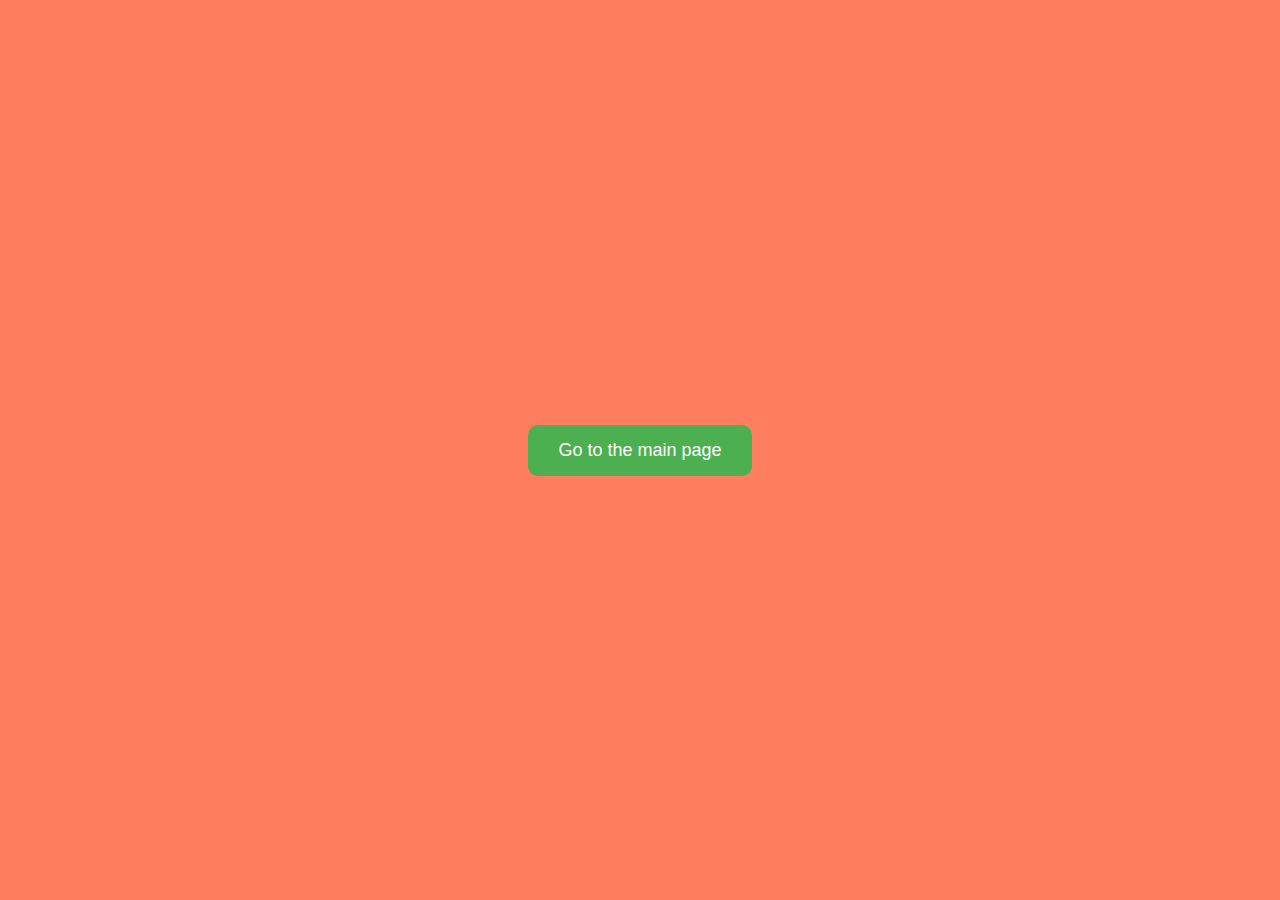
<file: idex.html>
<!DOCTYPE html>
<html lang="vi">
<head>
    <meta charset="UTF-8">
    <meta name="viewport" content="width=device-width, initial-scale=1.0">
    <title>Opening page</title>
    <style>
        /* Toàn bộ trang được căn giữa */
        body, html {
            height: 100%;
            margin: 0;
        }

        body {
            display: flex;
            justify-content: center; /* Căn giữa theo chiều ngang */
            align-items: center; /* Căn giữa theo chiều dọc */
            font-family: Arial, sans-serif;
            background-color: #ff7e5f;
        }

        /* Nút bấm */
        .btn {
            padding: 15px 30px;
            font-size: 18px;
            color: white;
            text-decoration: none;
            border-radius: 10px;
            display: inline-block;
            border: none;
            cursor: pointer;
            background-color: #4CAF50; /* Màu mặc định ban đầu */
            animation: colorChange 4s infinite; /* Gọi animation đổi màu */
        }

        /* Đổi màu liên tục */
        @keyframes colorChange {
            0% { background-color: #4CAF50; } /* Màu xanh lá cây */
            25% { background-color: #ff5722; } /* Màu cam */
            50% { background-color: #2196F3; } /* Màu xanh dương */
            75% { background-color: #9C27B0; } /* Màu tím */
            100% { background-color: #4CAF50; } /* Quay lại màu xanh lá cây */
        }
    </style>
</head>
<body>
    <!-- Nút đổi màu liên tục được căn giữa -->
    <a href="main.html" class="btn">Go to the main page</a>
</body>
</html>
</file>
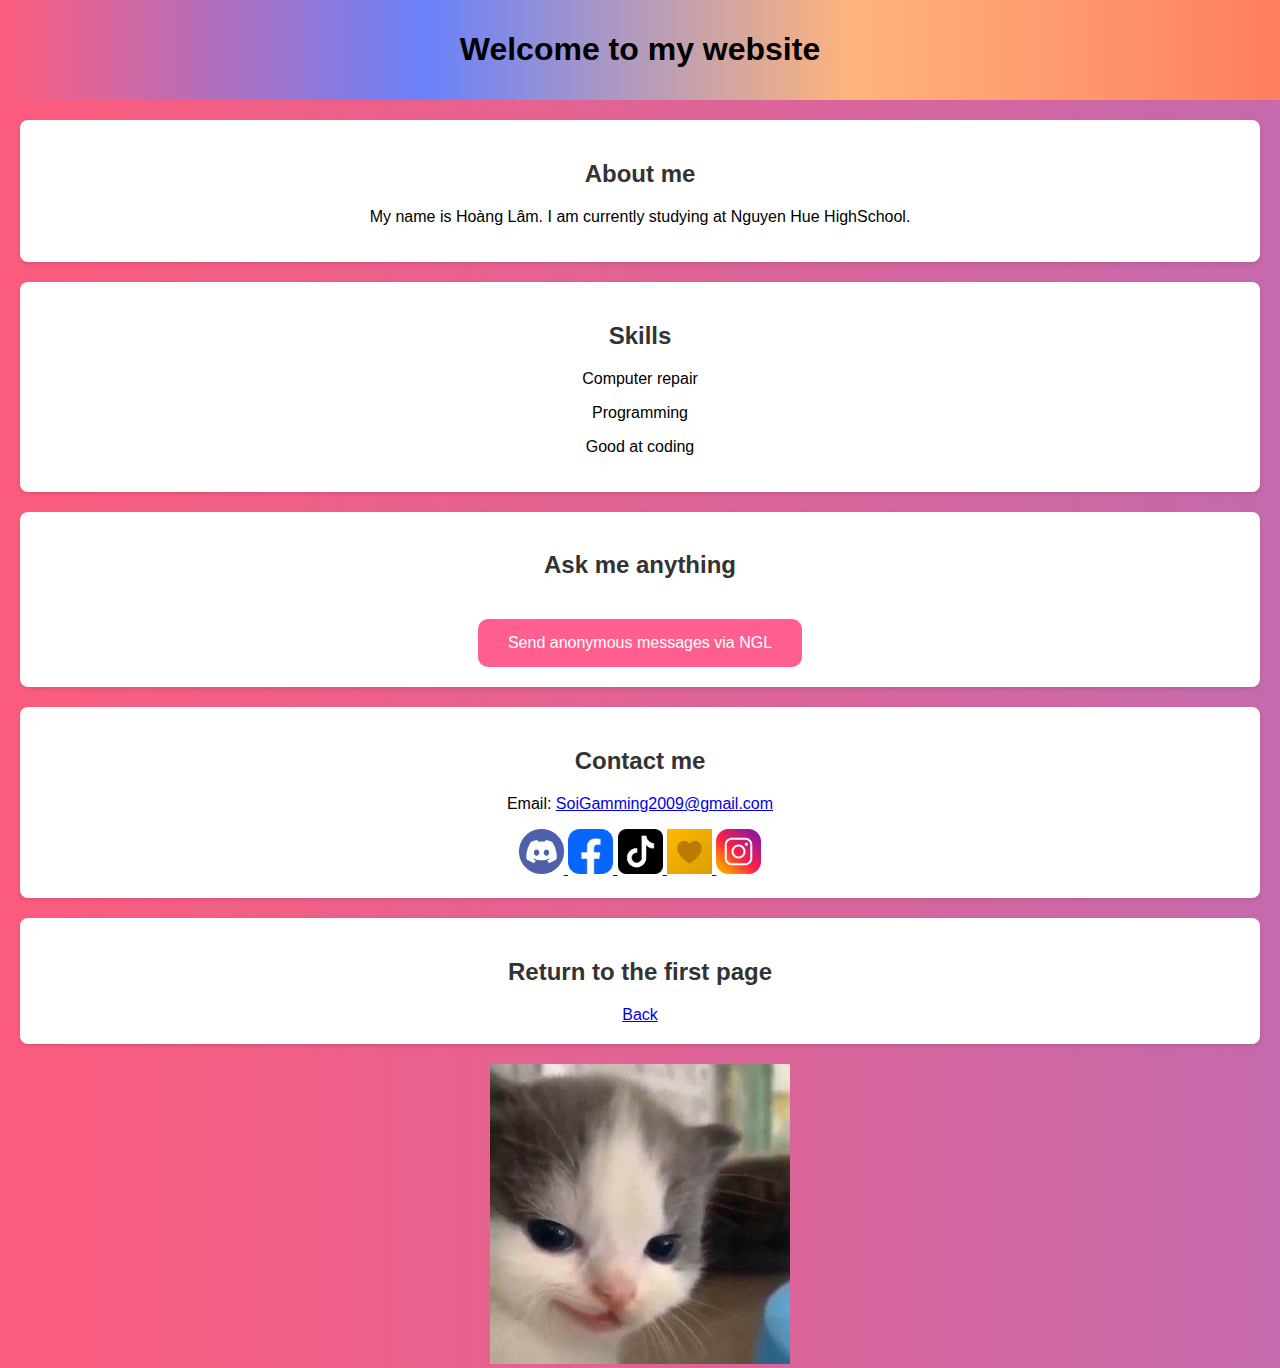
<file: main.html>
<!DOCTYPE html>
<html lang="vi">
<head>
    <meta charset="UTF-8">
    <meta name="viewport" content="width=device-width, initial-scale=1.0">
    <title>Introduction Lương Lâm</title>
    <link rel="stylesheet" href="styles.css">
    <style>
        .ngl-button {
            background-color: #ff5f8f; /* Màu nền của nút */
            color: white; /* Màu chữ */
            padding: 15px 30px;
            border-radius: 10px;
            text-decoration: none;
            font-size: 16px;
            display: inline-block;
            margin-top: 20px;
            transition: background-color 0.3s;
        }

        .ngl-button:hover {
            background-color: #ff3366; /* Màu khi di chuột qua nút */
        }
    </style>
</head>
<body>
    <div class="container">
        <header>
            <h1>Welcome to my website</h1>
        </header>
        
        <section id="about-me">
            <h2>About me</h2>
            <p>My name is Hoàng Lâm. I am currently studying at Nguyen Hue HighSchool.</p>
        </section>

        <section id="skills">
            <h2>Skills</h2>
            <p>Computer repair</p>
            <p>Programming</p>
            <p>Good at coding</p>
        </section>

        <section id="ask-question">
            <h2>Ask me anything</h2>
            <!-- Thêm nút NGL -->
            <a href="https://ngl.link/username" class="ngl-button" target="_blank">Send anonymous messages via NGL</a>
        </section>
        
        <section id="contact">
            <h2>Contact me</h2>
            <p>Email: <a href="mailto:SoiGamming2009@gmail.com" target="_blank">SoiGamming2009@gmail.com</a></p>
            <div class="container">
                <a href="https://discord.gg/pZZAXr32" target="_blank">
                    <img src="1708701355discord-icon-png.png" alt="Discord" width="45" height="45"> 
                </a>
                <a href="https://www.facebook.com/profile.php?id=61554079527452" target="_blank">
                    <img src="facebook-logo-square-shape.png" alt="Facebook" width="45" height="45"> 
                </a>
                <a href="https://www.tiktok.com/@kichiro.hatako229" target="_blank">
                    <img src="titok.png" alt="Tiktok" width="45" height="45"> 
                </a>
                <a href="https://locket.cam/kichiro229" target="_blank">
                    <img src="eRZLg00mAQGayCrFjDBklPIpW3qFHcmUs8PUQA4z7hVe-cDKMcRqecVHONAIexJGJZM=w240-h480-rw.jpg" alt="Locket" width="45" height="45"> 
                </a>
                <a href="https://www.instagram.com/kichiro2299/?__pwa=1" target="_blank">
                    <img src="360_F_837355958_Pvz6lxBV6kt2T6F3ZDs7S7mhZ7ju8XP4.jpg" alt="instagram" width="45" height="45"> 
                </a>
            </div>
        </section>
        <section id="back-to-second-page">
            <h2>Return to the first page</h2>
            <a href="index.html" class="btn">Back</a>
        </section>
        

        <img src="IMG_8981.jpg" alt="meomeo" width="300" height="300">
    </div>

    <script src="script.js"></script>
</body>
</html>
</file>
<file: styles.css>
body {
    font-family: 'Matemasie', sans-serif;
}
header {
    background: linear-gradient(270deg, #ff7e5f, #feb47b, #6a82fb, #fc5c7d);
    color: #000000;
    padding: 10px 0;
    text-align: center;
}

section {
    padding: 20px;
    margin: 20px;
    background-color: #ffffff;
    border-radius: 8px;
    box-shadow: 0 2px 4px rgba(0, 0, 0, 0.1);
}

h2 {
    color: #333;
}

footer {
    text-align: center;
    padding: 10px 0;
    background-color: #333;
    color: #fff;
}
.social-links {
    display: flex;
    gap: 10px;
    margin-top: 10px;
}

.social-links a img {
    width: 40px;
    height: 40px;
    transition: transform 0.3s ease;
}

.social-links a img:hover {
    transform: scale(1.2);
}

body {
    margin: 0;
    padding: 0;
    height: 100vh; /* Đảm bảo nền bao phủ toàn bộ chiều cao màn hình */
    background: linear-gradient(270deg, #ff7e5f, #feb47b, #6a82fb, #fc5c7d);
    background-size: 800% 800%;
    animation: gradientBackground 10s ease infinite;
}

@keyframes gradientBackground {
    0% {
        background-position: 0% 50%;
    }
    50% {
        background-position: 100% 50%;
    }
    100% {
        background-position: 0% 50%;
    }
}
.container {
    text-align: center; /* Căn giữa theo chiều ngang */
}
</file>
